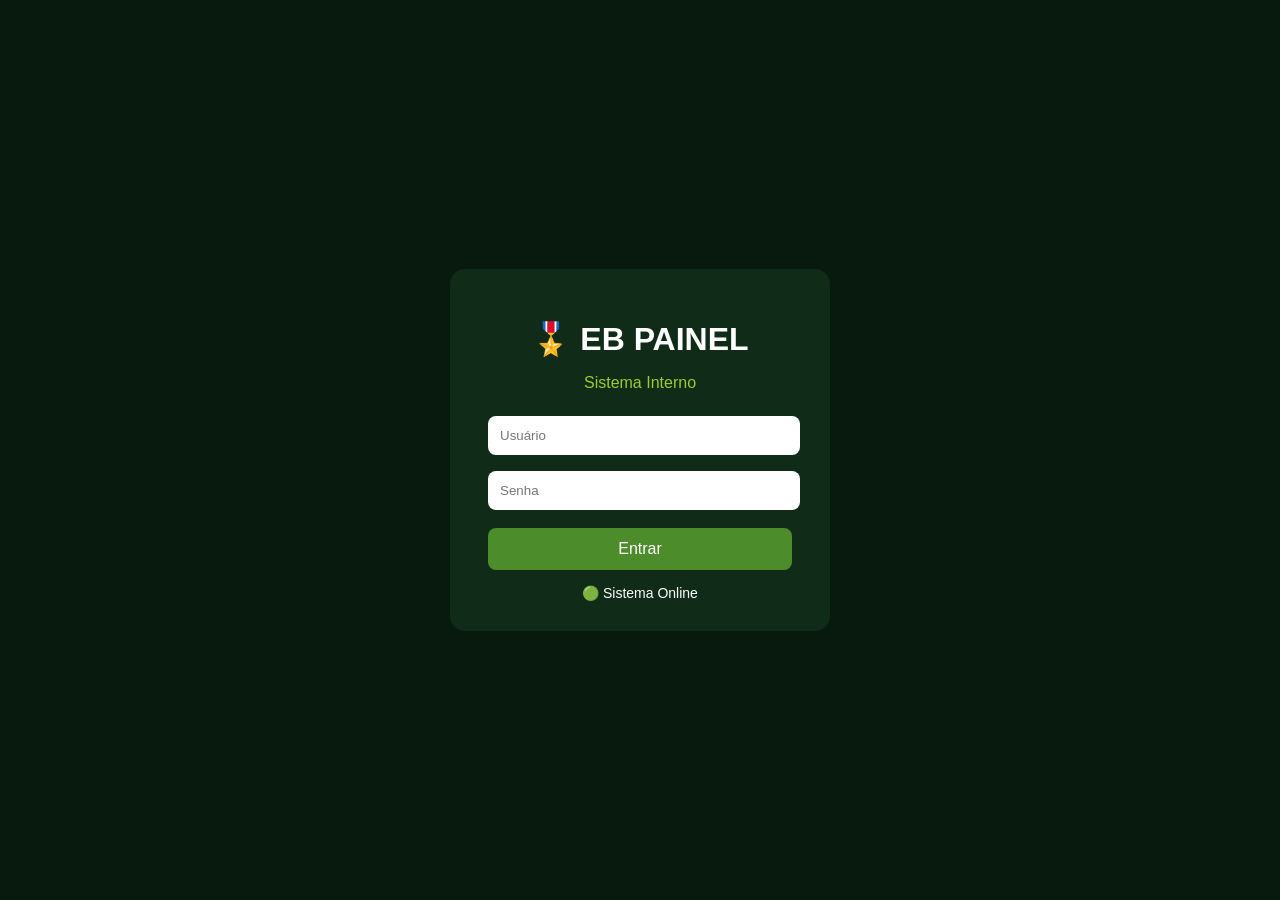
<file: index.html>
<!DOCTYPE html>
<html lang="pt-BR">
<head>
<meta charset="UTF-8">
<meta name="viewport" content="width=device-width, initial-scale=1.0">
<title>EB Painel</title>
<link rel="stylesheet" href="css/style.css">
</head>

<body>

<div class="login-box">
    <h1>🎖️ EB PAINEL</h1>
    <p>Sistema Interno</p>

    <input type="text" placeholder="Usuário">
    <input type="password" placeholder="Senha">

    <button onclick="entrar()">Entrar</button>

    <span id="status">🟢 Sistema Online</span>
</div>

<script src="js/script.js"></script>

</body>
</html>
</file>
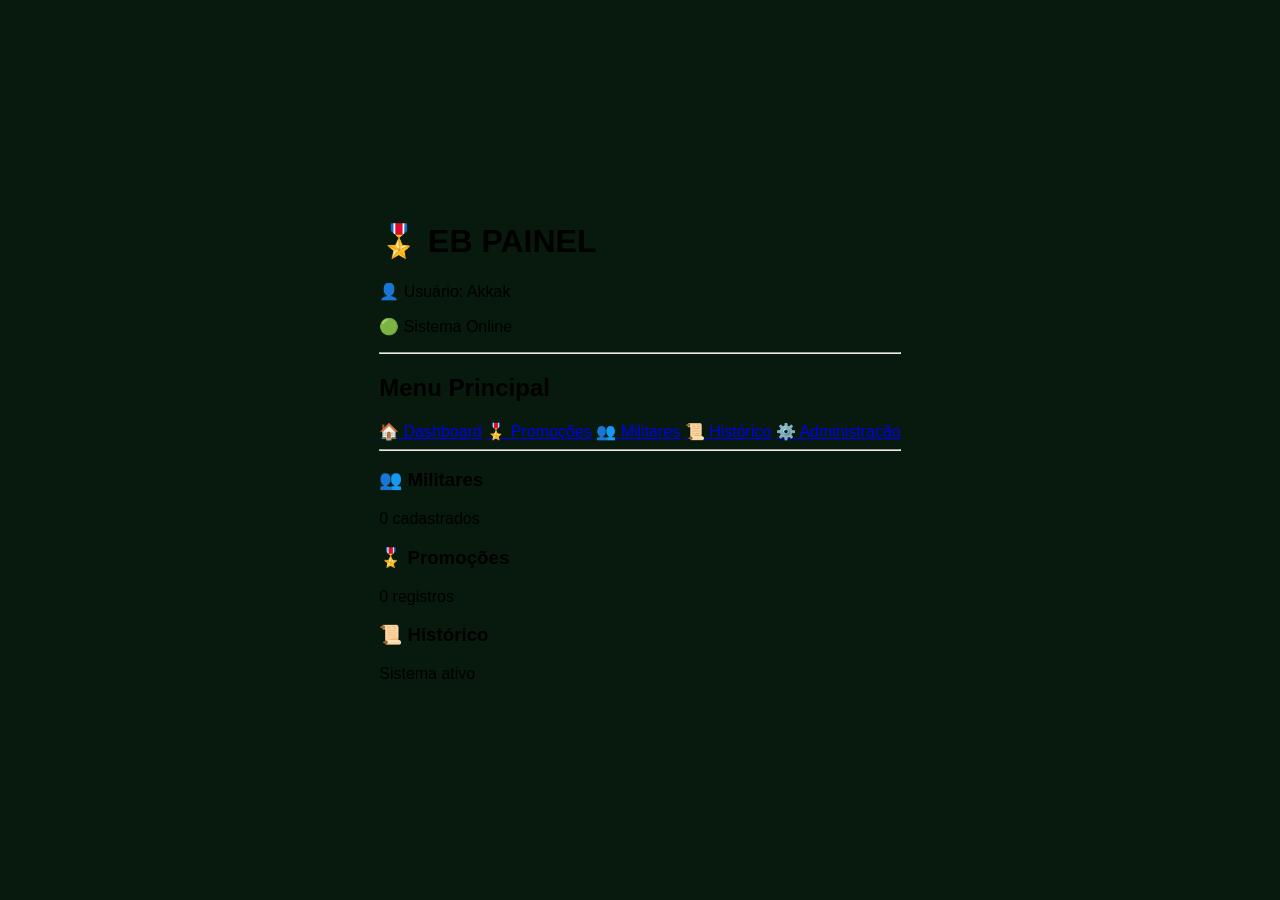
<file: dashboard.html>
<!DOCTYPE html>
<html lang="pt-BR">
<head>
<meta charset="UTF-8">
<meta name="viewport" content="width=device-width, initial-scale=1.0">
<title>Dashboard EB</title>
<link rel="stylesheet" href="css/style.css">
</head>

<body>

<div class="dashboard-box">

    <h1>🎖️ EB PAINEL</h1>
    
    <div class="usuario">
        <p>👤 Usuário: Akkak</p>
        <p>🟢 Sistema Online</p>
    </div>

    <hr>

    <h2>Menu Principal</h2>

    <div class="menu">
        <a href="dashboard.html">🏠 Dashboard</a>
        <a href="promocoes.html">🎖️ Promoções</a>
        <a href="militares.html">👥 Militares</a>
        <a href="historico.html">📜 Histórico</a>
        <a href="#">⚙️ Administração</a>
    </div>

    <hr>

    <div class="cards">

        <div class="card">
            <h3>👥 Militares</h3>
            <p>0 cadastrados</p>
        </div>

        <div class="card">
            <h3>🎖️ Promoções</h3>
            <p>0 registros</p>
        </div>

        <div class="card">
            <h3>📜 Histórico</h3>
            <p>Sistema ativo</p>
        </div>

    </div>

</div>

</body>
</html>
</file>
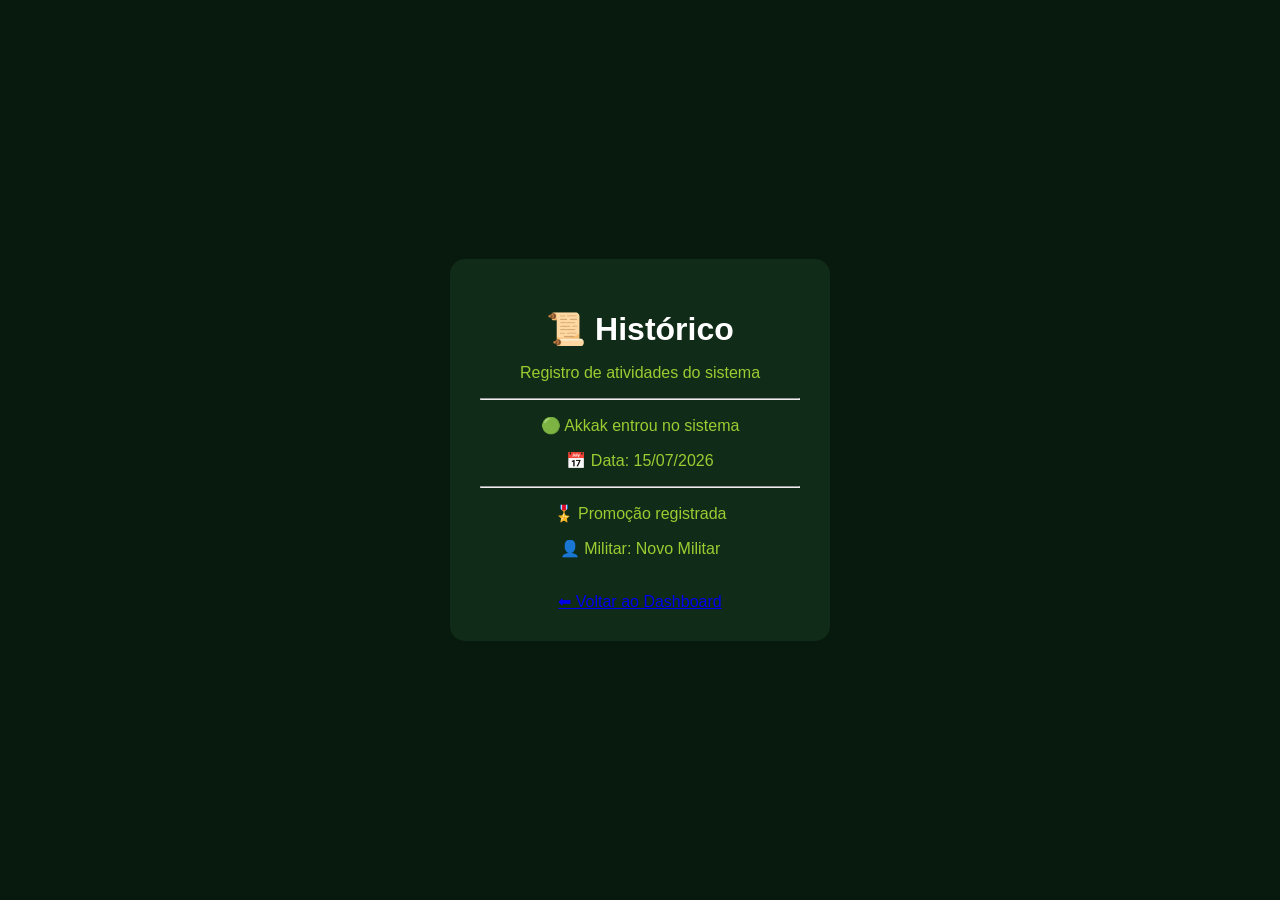
<file: historico.html>
<!DOCTYPE html>
<html lang="pt-BR">
<head>
<meta charset="UTF-8">
<meta name="viewport" content="width=device-width, initial-scale=1.0">
<title>Histórico - EB Painel</title>
<link rel="stylesheet" href="css/style.css">
</head>

<body>

<div class="login-box">

<h1>📜 Histórico</h1>

<p>Registro de atividades do sistema</p>

<hr>

<div>
    <p>🟢 Akkak entrou no sistema</p>
    <p>📅 Data: 15/07/2026</p>
</div>

<hr>

<div>
    <p>🎖️ Promoção registrada</p>
    <p>👤 Militar: Novo Militar</p>
</div>

<br>

<a href="dashboard.html">⬅ Voltar ao Dashboard</a>

</div>

</body>
</html>
</file>
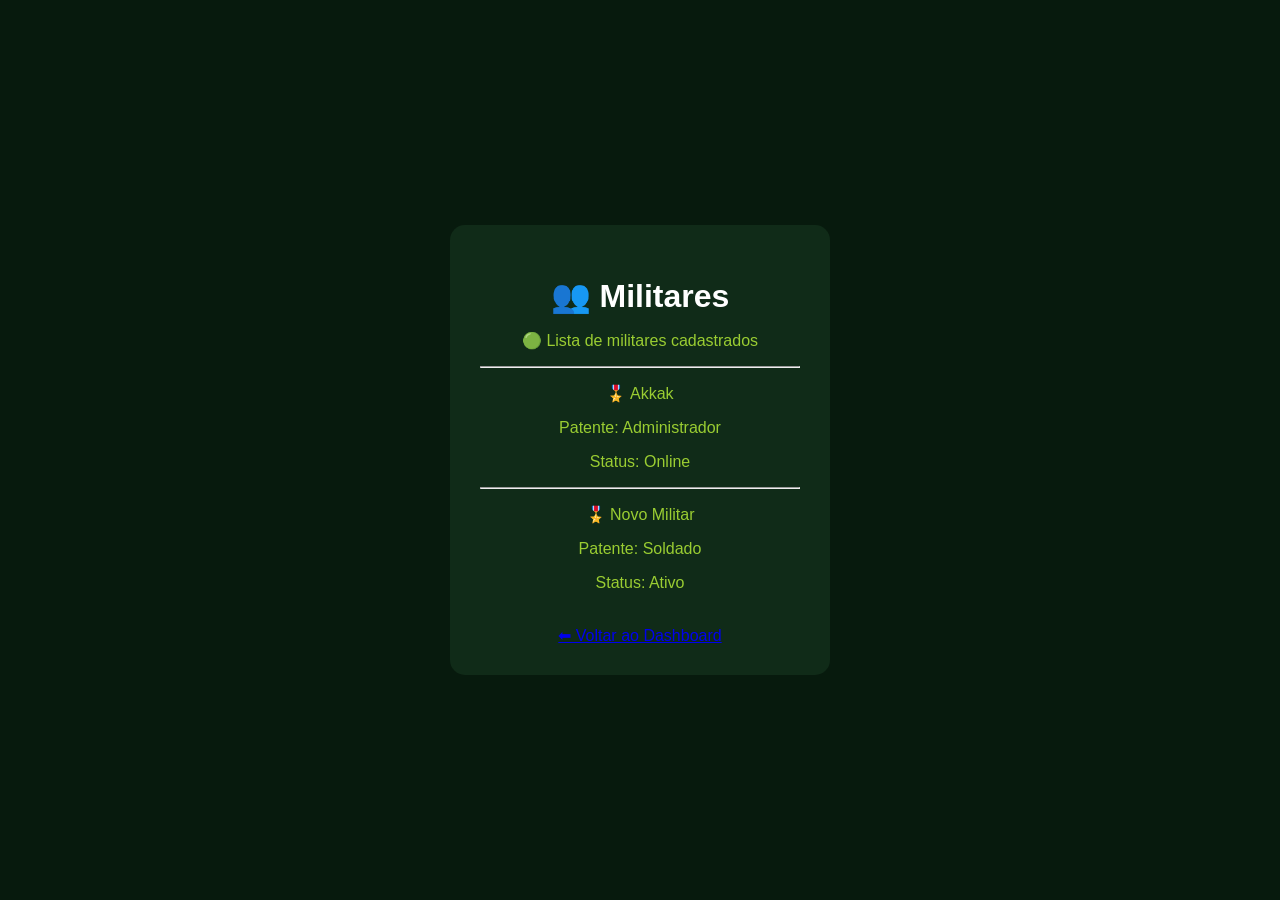
<file: militares.html>
<!DOCTYPE html>
<html lang="pt-BR">
<head>
<meta charset="UTF-8">
<meta name="viewport" content="width=device-width, initial-scale=1.0">
<title>Militares - EB Painel</title>
<link rel="stylesheet" href="css/style.css">
</head>

<body>

<div class="login-box">

<h1>👥 Militares</h1>

<p>🟢 Lista de militares cadastrados</p>

<hr>

<div>
    <p>🎖️ Akkak</p>
    <p>Patente: Administrador</p>
    <p>Status: Online</p>
</div>

<hr>

<div>
    <p>🎖️ Novo Militar</p>
    <p>Patente: Soldado</p>
    <p>Status: Ativo</p>
</div>

<br>

<a href="dashboard.html">⬅ Voltar ao Dashboard</a>

</div>

</body>
</html>
</file>
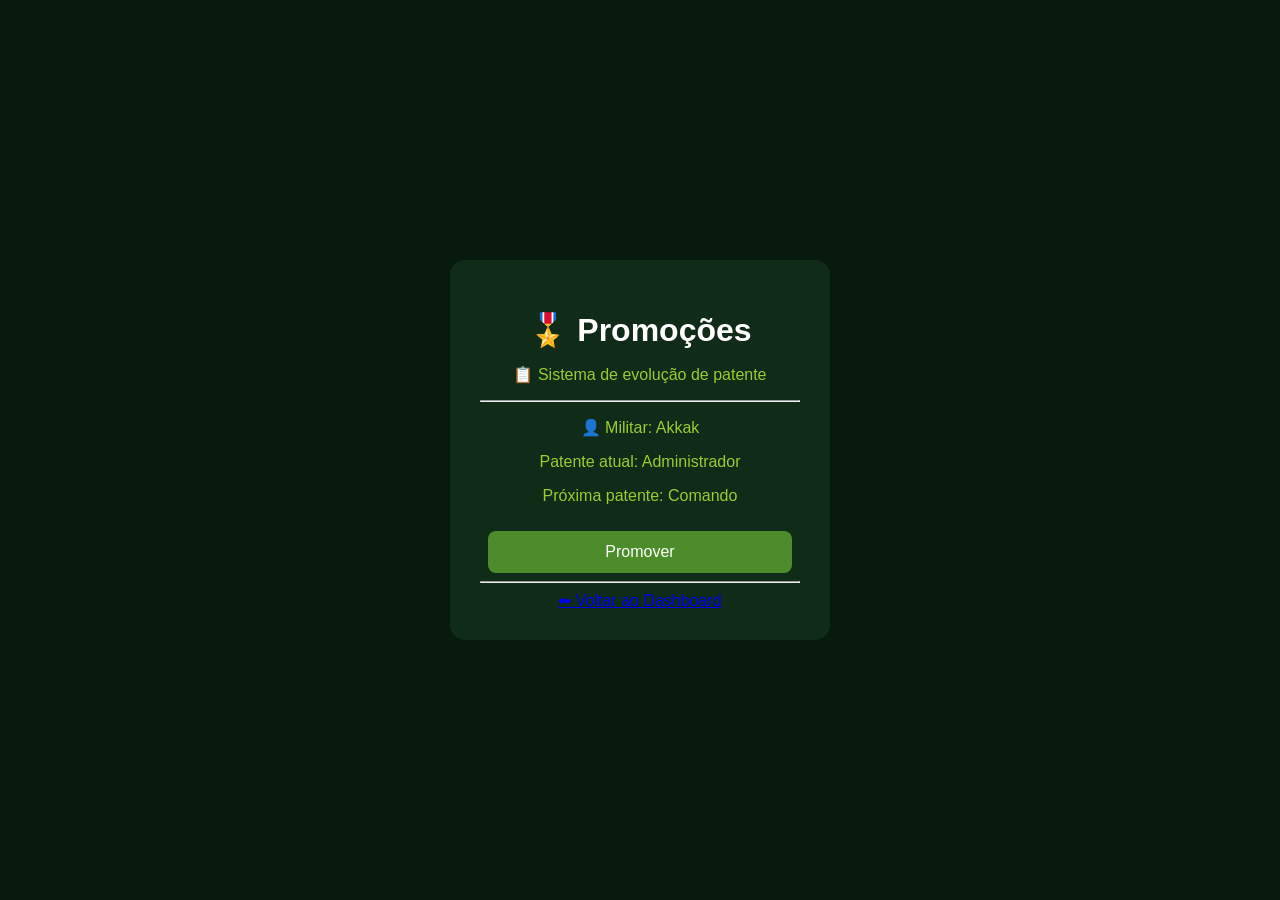
<file: promocoes.html>
<!DOCTYPE html>
<html lang="pt-BR">
<head>
<meta charset="UTF-8">
<meta name="viewport" content="width=device-width, initial-scale=1.0">
<title>Promoções - EB Painel</title>
<link rel="stylesheet" href="css/style.css">
</head>

<body>

<div class="login-box">

<h1>🎖️ Promoções</h1>

<p>📋 Sistema de evolução de patente</p>

<hr>

<div>
    <p>👤 Militar: Akkak</p>
    <p>Patente atual: Administrador</p>
    <p>Próxima patente: Comando</p>
    <button>Promover</button>
</div>

<hr>

<a href="dashboard.html">⬅ Voltar ao Dashboard</a>

</div>

</body>
</html>
</file>
<file: css/style.css>
body {
    margin: 0;
    height: 100vh;
    display: flex;
    justify-content: center;
    align-items: center;
    background: #071a0d;
    font-family: Arial, sans-serif;
}

.login-box {
    width: 320px;
    padding: 30px;
    background: #102b18;
    border-radius: 15px;
    text-align: center;
    color: white;
}

.login-box h1 {
    margin-bottom: 5px;
}

.login-box p {
    color: #9acd32;
}

input {
    width: 90%;
    padding: 12px;
    margin: 8px;
    border-radius: 8px;
    border: none;
}

button {
    width: 95%;
    padding: 12px;
    margin-top: 10px;
    border: none;
    border-radius: 8px;
    background: #4c8c2b;
    color: white;
    font-size: 16px;
}

#status {
    display: block;
    margin-top: 15px;
    font-size: 14px;
}
</file>
